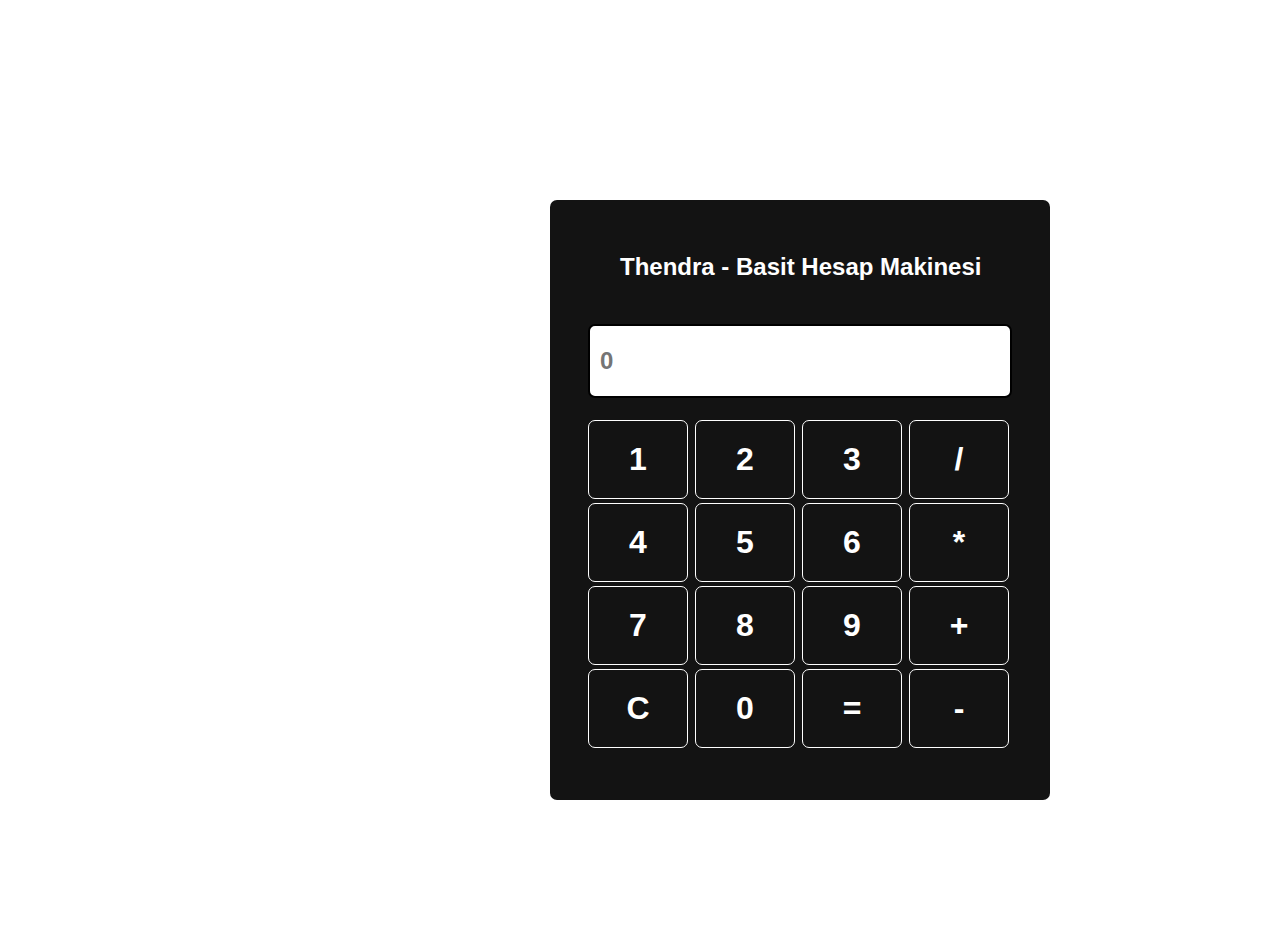
<file: Thendra - Basit Hesap Makinesi/index.html>
<!DOCTYPE html>
<html>
  <head>
    <meta charset="utf-8" />
    <title>Thendra - Basit Hesap Makinesi</title>
    <link rel="stylesheet" href="style.css" />
  </head>

  <body>
    <center></center>
   <center><div class="kutucuk">
    <h1 class="basefendi">Thendra - Basit Hesap Makinesi</h1>
    <div class="ortala">
      
      <form name="hesap">
          <table>
            <tr>
              <td colspan="4"><br><br><br><br>
                <input
                  type="text"
                  name="ekran"
                  class="ekran1"
                  placeholder="0"
                /><br><br>
              </td>
            </tr>
            <tr>
              <td>
                <button type="button" value="1">
                  1
                </button>
              </td>
              <td>
                <button type="button" value="2">
                  2
                </button>
              </td>
              <td>
                <button type="button" value="3">
                  3
                </button>
              </td>
              <td>
                <button type="button" value="/">
                  /
                </button>
              </td>
            </tr>
            <tr>
              <td>
                <button type="button" value="4">
                  4
                </button>
              </td>
              <td>
                <button type="button" value="5">
                  5
                </button>
              </td>
              <td>
                <button type="button" value="6">
                  6
                </button>
              </td>
              <td>
                <button type="button" value="*">
                  *
                </button>
              </td>
            </tr>
            <tr>
              <td>
                <button type="button" value="7">
                  7
                </button>
              </td>
              <td>
                <button type="button" value="8">
                  8
                </button>
              </td>
              <td>
                <button type="button" value="9">
                  9
                </button>
              </td>
              <td>
                <button type="button" value="+">
                  +
                </button>
              </td>
            </tr>
            <tr>
              <td>
                <button type="button" value="C" id="temizle">
                  C
                </button>
              </td>
              <td>
                <button type="button" value="0">
                  0
                </button>
              </td>
              <td>
                <button type="button" value="=" id="hesapla">
                  =
                </button>
              </td>
              <td>
                <button type="button" value="-">
                  -
                </button>
              </td>
            </tr>
          </table>
      </form>
    </div>
    </div></center>

    <script src="script.js"></script>
  </body>
</html>
</file>
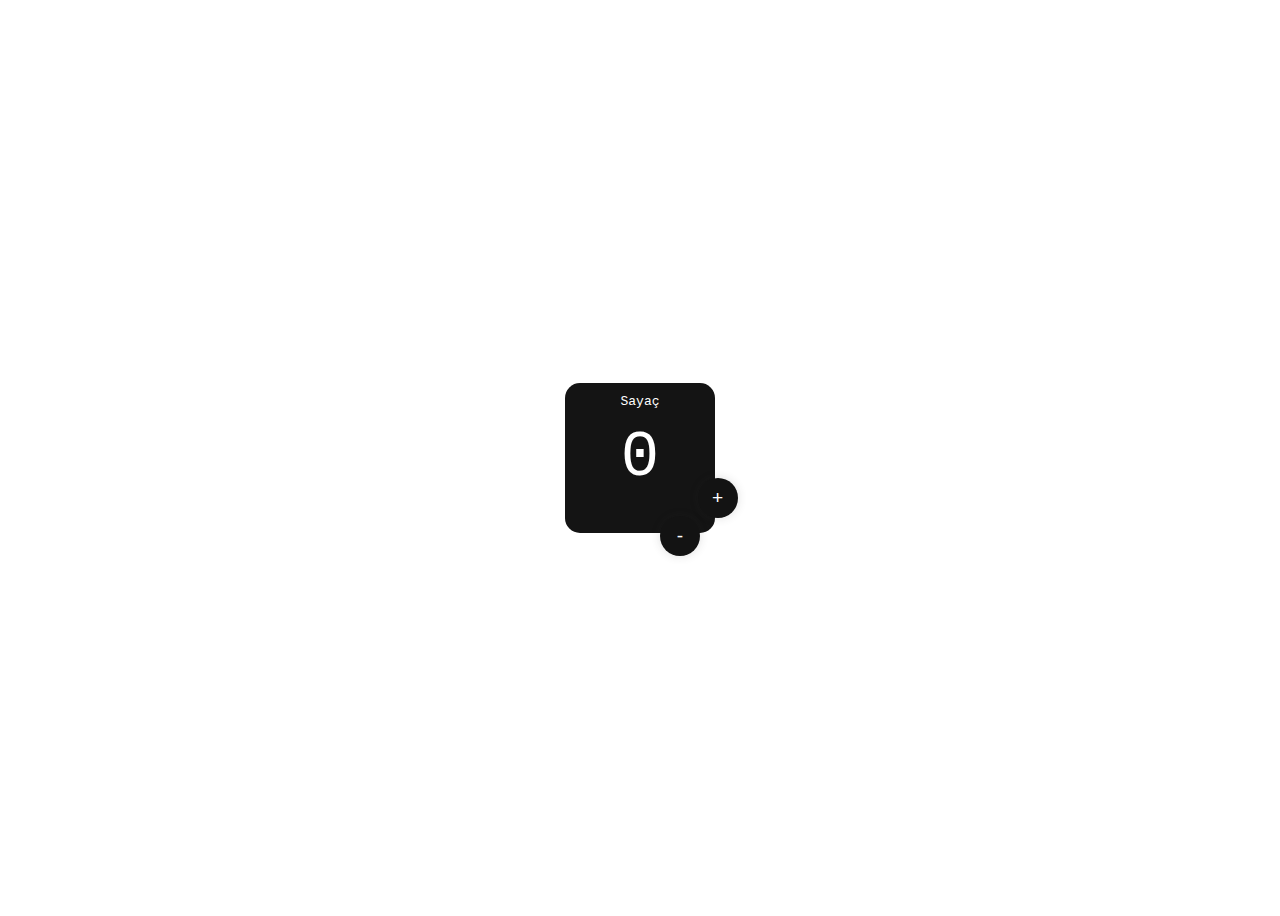
<file: Thendra - Sayaç/index.html>
<html>
    <head>
        
        <title>Thendra - Sayaç</title>
    </head>

    <body>
        <div class="container">
            <p class="heading">Sayaç</p>
            <p class="counter" id="counter">0</p>

            <button class="incr">+</button>
            <button class="decr">-</button>
        </div>
    </body>

    <style>
        body{
            display: flex;
            justify-content: center;
            align-items: center;
            height: 100vh;
        }
        .container{
            width: 150px;
            height: 150px;
            background-color: #141414;
            color: white;
            display: flex;
            justify-content: center;
            align-items: center;
            flex-direction: column;
            position: relative;
            border-radius: 15px;
        }
        .counter{
            font-size: 4rem;
            font-family: monospace;
            position: absolute;
        }
        .heading{
            font-family: monospace;
            margin-top: -100px;
        }
        button{
            width: 40px;
            height: 40px;
            position: absolute;
            cursor: pointer;
            font-size: 1.2em;
            background: #131313;
            color: white;
            box-shadow: 0 0 10px rgb(51, 51, 51, 0.158);
            border: none;
            border-radius: 50px;
        }
        .decr{
            bottom: -15%;
            right: 10%;
        }
        .incr{
            bottom: 10%;
            right: -15%;
        }
    </style>
    <script>
            let counter = document.getElementById('counter');
            let incr = document.querySelector('.incr');
            let decr = document.querySelector('.decr');

            let count = 0;
            incr.addEventListener("click", () => {
                count++;
                updateDisplay();
            });
            decr.addEventListener("click", () => {
                count--;
                updateDisplay();
            });
            function updateDisplay(){
                counter.innerHTML = count;
            };
        </script>
</html>
</file>
<file: Thendra - Basit Hesap Makinesi/style.css>
/* Thendra ben karşim */

.basefendi {
  margin-top: -450px;
  margin-left: 70px;
  position: absolute;
  color: white;
  font-size: 24px;
  font-family: "Gill Sans", "Gill Sans MT", Calibri, "Trebuchet MS", sans-serif;
  font-weight: 700;
}

.kutucuk {
  background-color: #131313;
  display: flex;
  top: 200px;
  right: 230px;
  width: 500px;
  height: 600px;
  border-radius: 7px;
  position: absolute;
  align-items: center;
}

button {
  padding: 20px;
  width: 100px;
  font-size: 18px;
  border: 1px solid white;
  background-color: #131313;
  border-radius: 7px;
  font-size: 32px;
  font-family: "Gill Sans", "Gill Sans MT", Calibri, "Trebuchet MS", sans-serif;
  font-weight: 700;
  color: white;
  transition: 0.3s ease;
}
button:hover {
  cursor: pointer;
  background-color: #131313;
}

.ekran1 {
  width: 400px;
  height: 50px;
  border-radius: 7px;
  border: 2px solid black;
  font-size: 24px;
  font-family: "Gill Sans", "Gill Sans MT", Calibri, "Trebuchet MS", sans-serif;
  font-weight: 700;
  color: #131313;
  padding: 10px;
}
.ortala {
  display: flex;
  width: 100%;
  height: 100vh;
  justify-content: center;
  align-items: center;
}

body {
  background-color: white;
}
</file>
